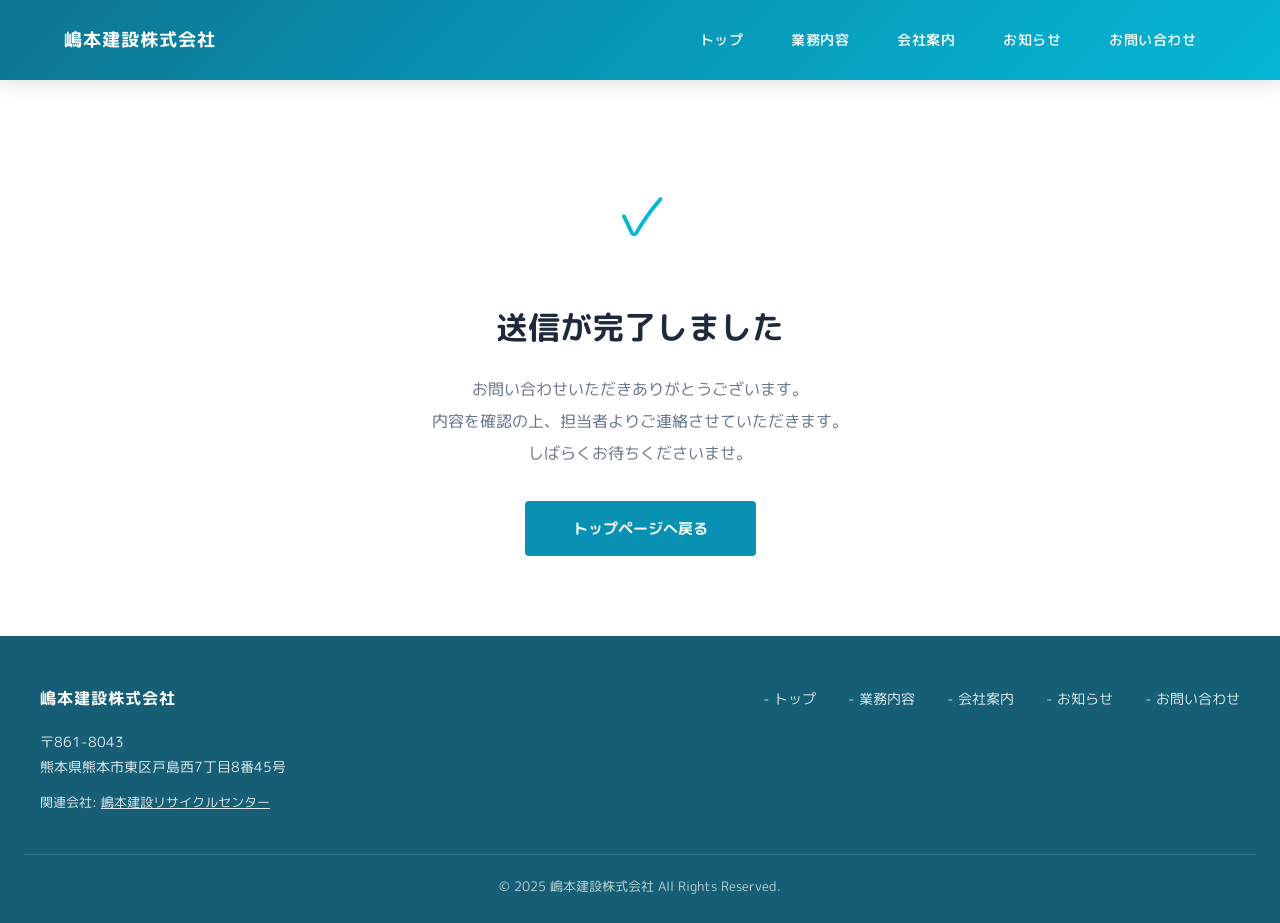
<file: thanks.html>
<!DOCTYPE html>
<html lang="ja">
<head>
  <meta charset="UTF-8">
  <meta name="viewport" content="width=device-width, initial-scale=1.0">
  <title>送信完了 | 嶋本建設株式会社</title>
  <meta name="description" content="お問い合わせいただきありがとうございます。">
  <meta name="robots" content="noindex, nofollow">
  <link rel="preconnect" href="https://fonts.googleapis.com">
  <link rel="preconnect" href="https://fonts.gstatic.com" crossorigin>
  <link href="https://fonts.googleapis.com/css2?family=M+PLUS+Rounded+1c:wght@400;500;700;800&display=swap" rel="stylesheet">
  <link rel="stylesheet" href="css/style.css?v=4">
</head>
<body>

  <!-- Header -->
  <header class="header">
    <div class="header-inner">
      <a href="index.html" class="logo">
        <span class="logo-text">嶋本建設株式会社</span>
      </a>
      <div class="hamburger">
        <span></span><span></span><span></span>
      </div>
      <nav class="nav">
        <ul class="nav-list">
          <li><a href="index.html">トップ</a></li>
          <li><a href="service.html">業務内容</a></li>
          <li><a href="profile.html">会社案内</a></li>
          <li><a href="news.html">お知らせ</a></li>
          <li><a href="contact.html">お問い合わせ</a></li>
        </ul>
      </nav>
    </div>
  </header>

  <!-- Content -->
  <section class="section" style="margin-top: 80px; min-height: 60vh; display: flex; align-items: center; justify-content: center;">
    <div class="section-inner" style="text-align: center;">
      <div style="font-size: 64px; margin-bottom: 24px; color: var(--accent);">&#10003;</div>
      <h1 style="font-size: 32px; font-weight: 700; margin-bottom: 16px; color: var(--text);">送信が完了しました</h1>
      <p style="font-size: 16px; color: var(--text-light); line-height: 2; margin-bottom: 32px;">
        お問い合わせいただきありがとうございます。<br>
        内容を確認の上、担当者よりご連絡させていただきます。<br>
        しばらくお待ちくださいませ。
      </p>
      <a href="index.html" style="display: inline-block; padding: 14px 48px; background: var(--primary); color: var(--white); border-radius: 4px; font-size: 15px; font-weight: 600; transition: background 0.3s;">トップページへ戻る</a>
    </div>
  </section>

  <!-- Footer -->
  <footer class="footer">
    <div class="footer-inner">
      <div>
        <div class="footer-logo">
          <span class="logo-text">嶋本建設株式会社</span>
        </div>
        <p class="footer-address">
          〒861-8043<br>
          熊本県熊本市東区戸島西7丁目8番45号
        </p>
        <p style="margin-top: 12px; font-size: 13px; opacity: 0.85;">
          関連会社: <a href="https://minoru521019-blip.github.io/shimamoto-recycle/" target="_blank" rel="noopener" style="color: #fff; text-decoration: underline;">嶋本建設リサイクルセンター</a>
        </p>
      </div>
      <ul class="footer-nav">
        <li><a href="index.html">トップ</a></li>
        <li><a href="service.html">業務内容</a></li>
        <li><a href="profile.html">会社案内</a></li>
        <li><a href="news.html">お知らせ</a></li>
        <li><a href="contact.html">お問い合わせ</a></li>
      </ul>
    </div>
    <p class="footer-bottom">&copy; 2025 嶋本建設株式会社 All Rights Reserved.</p>
  </footer>

  <script src="js/main.js"></script>
</body>
</html>
</file>
<file: css/style.css>
/* ============================================
   嶋本建設株式会社 - Corporate Website
   Color Theme: Maldives Ocean
   ============================================ */

/* --- Reset & Base --- */
*, *::before, *::after {
  margin: 0;
  padding: 0;
  box-sizing: border-box;
}

html {
  scroll-behavior: smooth;
}

body {
  font-family: "M PLUS Rounded 1c", "Hiragino Maru Gothic ProN", "Yu Gothic", "Meiryo", sans-serif;
  color: #333;
  line-height: 1.8;
  background: #fff;
}

a {
  color: inherit;
  text-decoration: none;
}

img {
  max-width: 100%;
  height: auto;
}

/* --- Color Variables --- */
:root {
  --primary: #0891b2;       /* Maldives ocean blue */
  --primary-dark: #0e7490;  /* Deeper ocean */
  --primary-darker: #155e75;/* Deep sea */
  --accent: #06b6d4;        /* Bright cyan */
  --light: #ecfeff;         /* Light cyan tint */
  --gradient: linear-gradient(135deg, #0e7490 0%, #0891b2 40%, #06b6d4 100%);
  --text: #1e293b;
  --text-light: #64748b;
  --white: #ffffff;
  --gray-bg: #f8fafc;
  --border: #e2e8f0;
}

/* --- Header --- */
.header {
  position: fixed;
  top: 0;
  left: 0;
  width: 100%;
  z-index: 1000;
  background: var(--gradient);
  box-shadow: 0 2px 20px rgba(0,0,0,0.15);
  transition: all 0.3s ease;
}

.header-inner {
  max-width: 1200px;
  margin: 0 auto;
  padding: 0 24px;
  display: flex;
  align-items: center;
  justify-content: space-between;
  height: 80px;
}

.logo {
  display: flex;
  align-items: center;
  gap: 12px;
}

.logo-icon {
  width: 48px;
  height: 48px;
}

.logo-text {
  color: var(--white);
  font-size: 18px;
  font-weight: 700;
  letter-spacing: 1px;
}

/* --- Navigation --- */
.nav-list {
  display: flex;
  list-style: none;
  gap: 8px;
}

.nav-list a {
  display: block;
  padding: 8px 20px;
  color: var(--white);
  font-size: 14px;
  font-weight: 500;
  letter-spacing: 0.5px;
  border-radius: 4px;
  transition: background 0.3s;
  position: relative;
}

.nav-list a::after {
  content: '';
  position: absolute;
  bottom: 4px;
  left: 50%;
  transform: translateX(-50%);
  width: 0;
  height: 2px;
  background: var(--white);
  transition: width 0.3s;
}

.nav-list a:hover::after,
.nav-list a.active::after {
  width: 60%;
}

.nav-list a:hover {
  background: rgba(255,255,255,0.1);
}

/* --- Hamburger Menu --- */
.hamburger {
  display: none;
  flex-direction: column;
  gap: 5px;
  cursor: pointer;
  padding: 8px;
  z-index: 1001;
}

.hamburger span {
  display: block;
  width: 28px;
  height: 2px;
  background: var(--white);
  transition: all 0.3s;
}

.hamburger.active span:nth-child(1) {
  transform: rotate(45deg) translate(5px, 5px);
}

.hamburger.active span:nth-child(2) {
  opacity: 0;
}

.hamburger.active span:nth-child(3) {
  transform: rotate(-45deg) translate(5px, -5px);
}

/* --- Hero Section --- */
.hero {
  position: relative;
  height: 600px;
  display: flex;
  align-items: center;
  justify-content: center;
  overflow: hidden;
  margin-top: 80px;
}

.hero-bg {
  position: absolute;
  inset: 0;
  background: url('../images/hero.png') center/cover no-repeat;
  z-index: 1;
}

.hero-bg::after {
  content: '';
  position: absolute;
  inset: 0;
  background: linear-gradient(135deg, rgba(14,116,144,0.85) 0%, rgba(8,145,178,0.7) 50%, rgba(6,182,212,0.6) 100%);
  z-index: 2;
}

.hero-content {
  position: relative;
  z-index: 3;
  text-align: center;
  color: var(--white);
  padding: 0 24px;
}

.hero-content h1 {
  font-size: 48px;
  font-weight: 700;
  margin-bottom: 24px;
  letter-spacing: 4px;
  text-shadow: 0 2px 10px rgba(0,0,0,0.2);
}

.hero-content p {
  font-size: 18px;
  line-height: 2;
  text-shadow: 0 1px 5px rgba(0,0,0,0.2);
  max-width: 700px;
  margin: 0 auto;
}

.hero-content .cta-text {
  margin-top: 24px;
  font-size: 16px;
  opacity: 0.9;
}

/* --- Page Hero (Sub pages) --- */
.page-hero {
  position: relative;
  height: 300px;
  display: flex;
  align-items: center;
  justify-content: center;
  margin-top: 80px;
  overflow: hidden;
}

.page-hero-bg {
  position: absolute;
  inset: 0;
  background: url('../images/hero.png') center/cover no-repeat;
}

.page-hero-bg::after {
  content: '';
  position: absolute;
  inset: 0;
  background: linear-gradient(135deg, rgba(14,116,144,0.88) 0%, rgba(8,145,178,0.75) 100%);
}

.page-hero-content {
  position: relative;
  z-index: 2;
  text-align: center;
  color: var(--white);
}

.page-hero-content .en-title {
  font-size: 14px;
  letter-spacing: 3px;
  text-transform: uppercase;
  margin-bottom: 8px;
  opacity: 0.9;
}

.page-hero-content h1 {
  font-size: 36px;
  font-weight: 700;
  letter-spacing: 4px;
}

/* --- Breadcrumb --- */
.breadcrumb {
  max-width: 1200px;
  margin: 0 auto;
  padding: 16px 24px;
  font-size: 13px;
  color: var(--text-light);
}

.breadcrumb a {
  color: var(--primary);
  text-decoration: underline;
}

.breadcrumb a:hover {
  color: var(--primary-dark);
}

/* --- Section --- */
.section {
  padding: 80px 24px;
}

.section-gray {
  background: var(--gray-bg);
}

.section-inner {
  max-width: 1000px;
  margin: 0 auto;
}

.section-title {
  text-align: center;
  margin-bottom: 48px;
}

.section-title h2 {
  font-size: 32px;
  font-weight: 700;
  color: var(--text);
  letter-spacing: 2px;
}

.section-title .divider {
  display: flex;
  justify-content: center;
  gap: 4px;
  margin-top: 16px;
}

.section-title .divider span {
  display: block;
  height: 3px;
  border-radius: 2px;
}

.section-title .divider span:first-child {
  width: 40px;
  background: #c4e8ef;
}

.section-title .divider span:last-child {
  width: 40px;
  background: var(--primary);
}

/* --- Company Table --- */
.company-table {
  width: 100%;
  border-collapse: collapse;
}

.company-table tr {
  border-bottom: 1px solid var(--border);
}

.company-table th {
  text-align: left;
  padding: 20px 24px;
  width: 160px;
  font-weight: 600;
  font-size: 15px;
  color: var(--text);
  vertical-align: top;
}

.company-table td {
  padding: 20px 24px;
  font-size: 15px;
  color: var(--text);
}

/* --- Business Section --- */
.business-block {
  display: flex;
  gap: 48px;
  align-items: flex-start;
  margin-bottom: 48px;
}

.business-block.reverse {
  flex-direction: row-reverse;
}

.business-image {
  flex: 0 0 400px;
  border-radius: 8px;
  overflow: hidden;
  box-shadow: 0 4px 20px rgba(0,0,0,0.1);
}

.business-image img {
  width: 100%;
  height: 300px;
  object-fit: cover;
  display: block;
}

.business-text {
  flex: 1;
}

.business-text h3 {
  font-size: 24px;
  color: var(--primary-dark);
  margin-bottom: 16px;
  padding-bottom: 12px;
  border-bottom: 2px solid var(--accent);
  display: inline-block;
}

.business-text p {
  margin-bottom: 16px;
  line-height: 2;
}

.business-list {
  list-style: none;
  display: grid;
  grid-template-columns: 1fr 1fr;
  gap: 8px 24px;
}

.business-list li {
  padding: 4px 0;
  padding-left: 20px;
  position: relative;
  font-size: 15px;
}

.business-list li::before {
  content: '';
  position: absolute;
  left: 0;
  top: 12px;
  width: 8px;
  height: 8px;
  background: var(--accent);
  border-radius: 50%;
}

/* --- News --- */
.news-list {
  list-style: none;
}

.news-list li {
  display: flex;
  gap: 24px;
  padding: 24px 0;
  border-bottom: 1px solid var(--border);
  align-items: baseline;
}

.news-date {
  flex: 0 0 120px;
  font-size: 14px;
  color: var(--text-light);
  font-weight: 500;
}

.news-tag {
  flex: 0 0 80px;
  display: inline-block;
  padding: 2px 12px;
  font-size: 12px;
  background: var(--primary);
  color: var(--white);
  border-radius: 3px;
  text-align: center;
}

.news-title {
  flex: 1;
  font-size: 15px;
}

/* --- Greeting Page --- */
.greeting-meta {
  display: flex;
  justify-content: space-between;
  align-items: center;
  padding-bottom: 16px;
  margin-bottom: 32px;
  border-bottom: 2px solid var(--light);
  font-size: 14px;
  color: var(--text-light);
}

.greeting-date {
  font-weight: 500;
}

.greeting-author {
  color: var(--primary-dark);
  font-weight: 600;
}

.greeting-body {
  max-width: 780px;
  margin: 0 auto;
  font-size: 16px;
  line-height: 2.1;
  color: var(--text);
}

.greeting-body p {
  margin-bottom: 24px;
}

.greeting-sign {
  text-align: right;
  margin-top: 40px;
  font-weight: 600;
  color: var(--primary-dark);
}

.back-to-news {
  max-width: 780px;
  margin: 48px auto 0;
  text-align: center;
}

.back-link {
  display: inline-block;
  padding: 12px 32px;
  border: 2px solid var(--primary);
  color: var(--primary);
  border-radius: 999px;
  font-size: 14px;
  font-weight: 600;
  transition: all 0.3s;
}

.back-link:hover {
  background: var(--primary);
  color: var(--white);
}

/* --- News list link --- */
.news-list li.news-link {
  transition: background 0.2s;
}

.news-list li.news-link:hover {
  background: var(--light);
}

.news-list li.news-link a {
  display: contents;
  color: inherit;
}

/* --- Contact Section --- */
.contact-section {
  text-align: center;
  padding: 64px 24px;
  background: var(--gray-bg);
}

.contact-section h2 {
  font-size: 28px;
  font-weight: 700;
  margin-bottom: 32px;
  color: var(--text);
}

.contact-phone {
  font-size: 48px;
  font-weight: 700;
  color: var(--text);
  letter-spacing: 2px;
  margin-bottom: 24px;
  display: block;
}

.contact-phone::before {
  content: '\260E';
  margin-right: 12px;
}

.contact-btn {
  display: inline-flex;
  align-items: center;
  gap: 12px;
  padding: 16px 48px;
  background: var(--white);
  border: 2px solid var(--primary);
  color: var(--primary);
  font-size: 16px;
  font-weight: 600;
  border-radius: 4px;
  cursor: pointer;
  transition: all 0.3s;
}

.contact-btn:hover {
  background: var(--primary);
  color: var(--white);
}

.contact-btn svg {
  width: 24px;
  height: 24px;
}

.contact-note {
  margin-top: 16px;
  font-size: 14px;
  color: var(--text-light);
}

/* --- Contact Form --- */
.contact-form {
  max-width: 700px;
  margin: 0 auto;
}

.form-group {
  margin-bottom: 24px;
  text-align: left;
}

.form-group label {
  display: block;
  font-size: 15px;
  font-weight: 600;
  margin-bottom: 8px;
  color: var(--text);
}

.form-group label .required {
  display: inline-block;
  background: #ef4444;
  color: white;
  font-size: 11px;
  padding: 1px 6px;
  border-radius: 3px;
  margin-left: 8px;
  font-weight: 500;
}

.form-group input,
.form-group textarea,
.form-group select {
  width: 100%;
  padding: 12px 16px;
  border: 1px solid var(--border);
  border-radius: 4px;
  font-size: 15px;
  font-family: inherit;
  transition: border-color 0.3s;
}

.form-group input:focus,
.form-group textarea:focus {
  outline: none;
  border-color: var(--primary);
  box-shadow: 0 0 0 3px rgba(8,145,178,0.1);
}

.form-group textarea {
  height: 180px;
  resize: vertical;
}

.submit-btn {
  display: inline-block;
  padding: 16px 64px;
  background: var(--primary);
  color: var(--white);
  border: none;
  border-radius: 4px;
  font-size: 16px;
  font-weight: 600;
  cursor: pointer;
  transition: background 0.3s;
}

.submit-btn:hover {
  background: var(--primary-dark);
}

/* --- Floating Contact Button --- */
.float-contact {
  position: fixed;
  bottom: 32px;
  right: 32px;
  width: 60px;
  height: 60px;
  background: var(--accent);
  border-radius: 50%;
  display: flex;
  align-items: center;
  justify-content: center;
  box-shadow: 0 4px 16px rgba(6,182,212,0.4);
  transition: transform 0.3s, box-shadow 0.3s;
  z-index: 999;
}

.float-contact:hover {
  transform: scale(1.1);
  box-shadow: 0 6px 24px rgba(6,182,212,0.5);
}

.float-contact svg {
  width: 28px;
  height: 28px;
  fill: var(--white);
}

/* --- Footer --- */
.footer {
  background: var(--primary-darker);
  color: var(--white);
  padding: 48px 24px 24px;
}

.footer-inner {
  max-width: 1200px;
  margin: 0 auto;
  display: flex;
  justify-content: space-between;
  align-items: flex-start;
  gap: 48px;
}

.footer-logo {
  display: flex;
  align-items: center;
  gap: 12px;
  margin-bottom: 16px;
}

.footer-logo .logo-icon {
  width: 40px;
  height: 40px;
}

.footer-logo .logo-text {
  font-size: 16px;
  font-weight: 700;
  color: var(--white);
}

.footer-address {
  font-size: 14px;
  line-height: 1.8;
  opacity: 0.85;
}

.footer-nav {
  display: flex;
  gap: 32px;
  list-style: none;
}

.footer-nav a {
  font-size: 14px;
  color: var(--white);
  opacity: 0.85;
  transition: opacity 0.3s;
}

.footer-nav a:hover {
  opacity: 1;
}

.footer-nav a::before {
  content: '- ';
}

.footer-bottom {
  text-align: center;
  margin-top: 40px;
  padding-top: 20px;
  border-top: 1px solid rgba(255,255,255,0.15);
  font-size: 13px;
  opacity: 0.7;
}

/* --- Responsive --- */
@media (max-width: 768px) {
  .header-inner {
    height: 64px;
  }

  .hamburger {
    display: flex;
  }

  .nav {
    position: fixed;
    top: 0;
    right: -100%;
    width: 280px;
    height: 100vh;
    background: var(--primary-darker);
    padding: 80px 24px 24px;
    transition: right 0.3s ease;
    box-shadow: -4px 0 20px rgba(0,0,0,0.2);
  }

  .nav.open {
    right: 0;
  }

  .nav-list {
    flex-direction: column;
    gap: 0;
  }

  .nav-list a {
    padding: 16px 12px;
    font-size: 16px;
    border-bottom: 1px solid rgba(255,255,255,0.1);
    border-radius: 0;
  }

  .nav-list a::after {
    display: none;
  }

  .hero {
    height: 450px;
    margin-top: 64px;
  }

  .hero-content h1 {
    font-size: 28px;
    letter-spacing: 2px;
  }

  .hero-content p {
    font-size: 15px;
  }

  .page-hero {
    height: 200px;
    margin-top: 64px;
  }

  .page-hero-content h1 {
    font-size: 24px;
  }

  .section {
    padding: 48px 16px;
  }

  .section-title h2 {
    font-size: 24px;
  }

  .business-block {
    flex-direction: column;
    gap: 24px;
  }

  .business-block.reverse {
    flex-direction: column;
  }

  .business-image {
    flex: none;
    width: 100%;
  }

  .business-list {
    grid-template-columns: 1fr;
  }

  .company-table th,
  .company-table td {
    display: block;
    padding: 8px 16px;
    width: 100%;
  }

  .company-table th {
    padding-bottom: 0;
    color: var(--primary-dark);
  }

  .company-table tr {
    padding: 8px 0;
  }

  .news-list li {
    flex-wrap: wrap;
    gap: 8px;
  }

  .news-date {
    flex: 0 0 auto;
  }

  .contact-phone {
    font-size: 32px;
  }

  .footer-inner {
    flex-direction: column;
    gap: 32px;
  }

  .footer-nav {
    flex-direction: column;
    gap: 12px;
  }

  .float-contact {
    bottom: 20px;
    right: 20px;
    width: 52px;
    height: 52px;
  }
}
</file>
